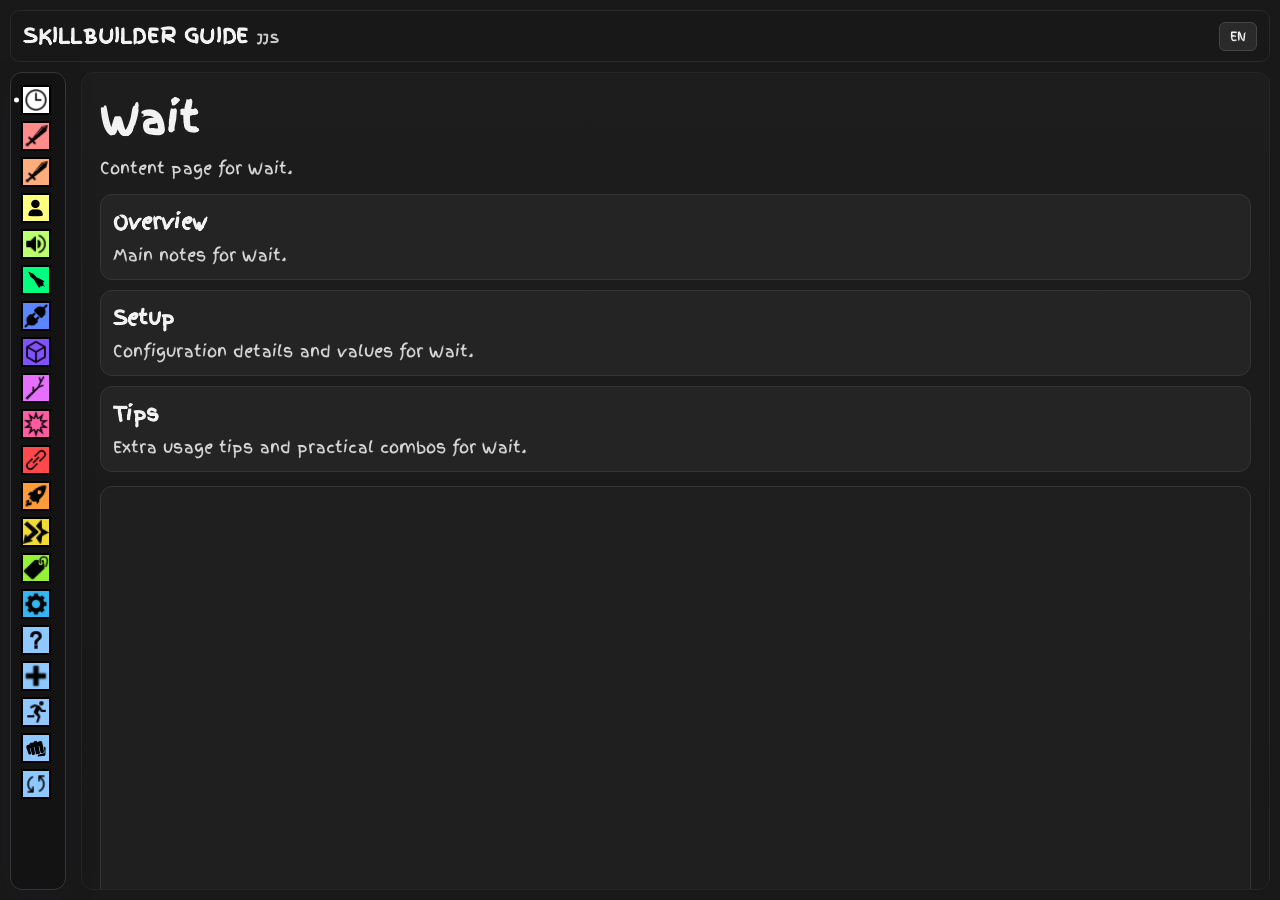
<file: index.html>
<!DOCTYPE html>
<html lang="en">
<head>
    <meta charset="UTF-8">
    <meta name="viewport" content="width=device-width, initial-scale=1.0">
    <title>JJS Skillbuilder guide</title>
    <link rel="stylesheet" href="style.css?v=20260308-6">
</head>
<body>
    <header>
        <h1>SKILLBUILDER GUIDE <span class="title-jjs">JJS</span></h1>
        <div class="lang-switch" id="langSwitch">
            <button class="lang-btn" id="langBtn">EN</button>
            <div class="lang-menu" id="langMenu">
                <button class="lang-option" data-lang="en">EN</button>
                <button class="lang-option" data-lang="ru">RU</button>
            </div>
        </div>
    </header>

    <div class="split" id="splitPanel">
        <div class="split-inner">
            <h2 id="splitTitle">Select an icon from the left panel</h2>
            <p id="splitSubtitle" class="split-subtitle">
                Content for each skill page opens here, in the right panel.
            </p>
            <section id="splitSections" class="split-sections"></section>
            <div class="free-wrap">
                <div id="splitFreeCanvas" class="free-canvas"></div>
            </div>
        </div>
    </div>

    <aside class="icon-panel">
        <section class="icon-list" id="iconList"></section>
    </aside>

    <script src="page.js?v=20260308-6"></script>
</body>
</html>
</file>
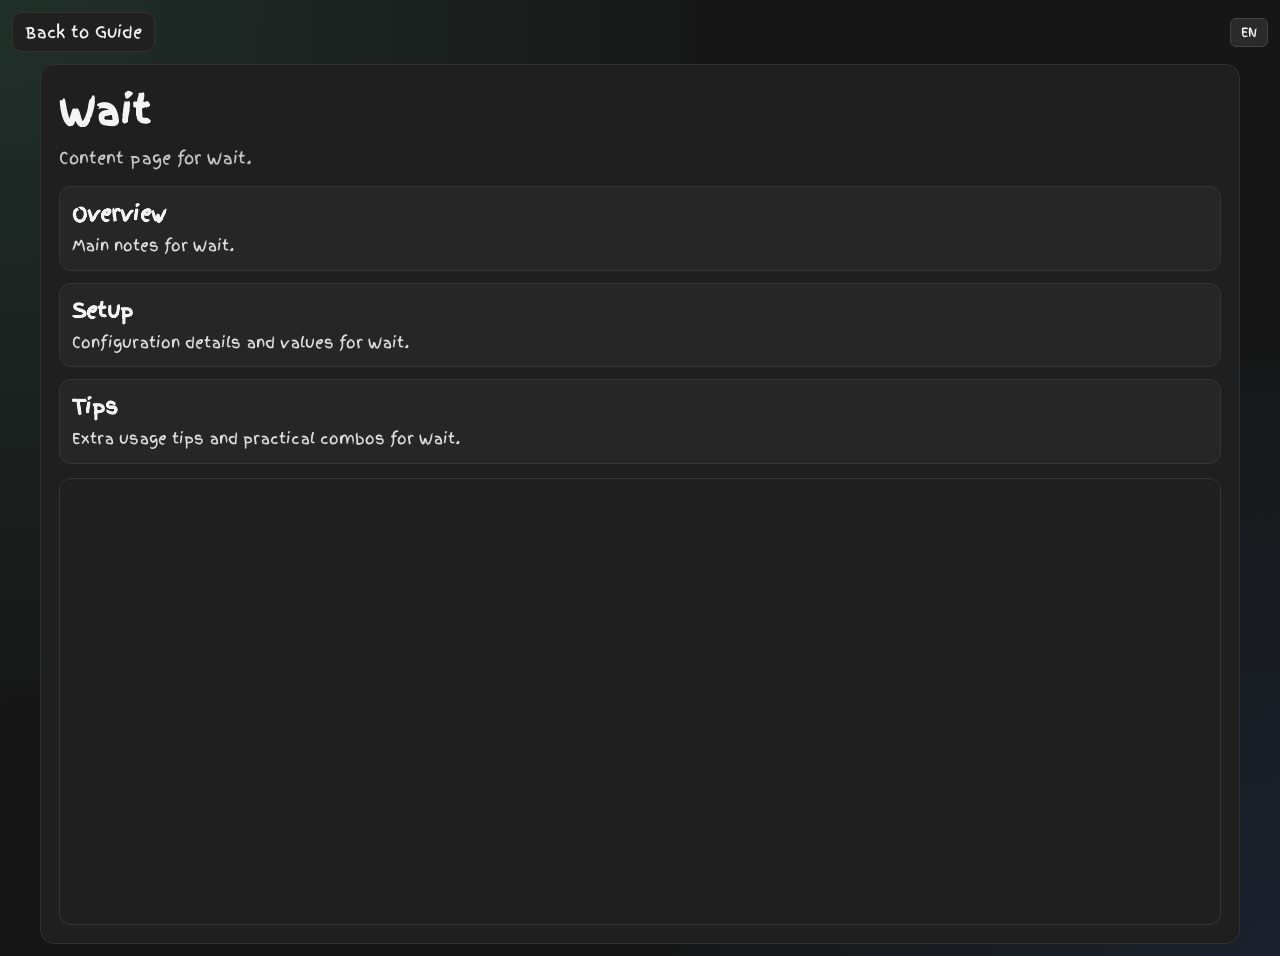
<file: page.html>
<!DOCTYPE html>
<html lang="en">
<head>
    <meta charset="UTF-8">
    <meta name="viewport" content="width=device-width, initial-scale=1.0">
    <title>Skill Page</title>
    <link rel="stylesheet" href="page.css?v=20260308-3">
</head>
<body>
    <header class="page-header">
        <a class="back-link" href="index.html">Back to Guide</a>
        <div class="lang-switch" id="langSwitch">
            <button class="lang-btn" id="langBtn">EN</button>
            <div class="lang-menu" id="langMenu">
                <button class="lang-option" data-lang="en">EN</button>
                <button class="lang-option" data-lang="ru">RU</button>
            </div>
        </div>
    </header>

    <main class="page-shell">
        <div class="page-card">
            <h1 id="pageTitle">Loading...</h1>
            <p class="page-subtitle" id="pageSubtitle"></p>
            <section id="pageSections" class="page-sections"></section>
            <div class="free-wrap">
                <div id="pageFreeCanvas" class="free-canvas"></div>
            </div>
        </div>
    </main>

    <script src="page.js?v=20260308-3"></script>
</body>
</html>
</file>
<file: style.css>
@import url("https://fonts.googleapis.com/css2?family=Finger+Paint&display=swap");

:root {
    --swap-duration: 260ms;
    --swap-ease: cubic-bezier(0.22, 1, 0.36, 1);
    --mini-width: 30px;
    --header-h: 52px;
    --panel-w: 56px;
    --gap: 10px;
}

* {
    box-sizing: border-box;
    -ms-overflow-style: none;
    scrollbar-width: none;
}

*::-webkit-scrollbar {
    width: 0;
    height: 0;
}

html,
body {
    margin: 0;
    padding: 0;
    min-height: 100%;
    min-height: 100dvh;
    font-family: "Finger Paint", sans-serif;
    overflow-x: hidden;
}

body {
    background-color: #1a1919;
    color: #f2f2f2;
    overflow: hidden;
    min-height: 100dvh;
}

header {
    position: fixed;
    top: var(--gap);
    left: var(--gap);
    right: var(--gap);
    height: var(--header-h);
    display: flex;
    align-items: center;
    gap: 10px;
    flex-wrap: wrap;
    background-color: #181818;
    border: 1px solid #2b2a2a;
    border-radius: 10px;
    padding: 0 12px;
    z-index: 40;
}

header h1 {
    margin: 0;
    display: inline-flex;
    align-items: baseline;
    gap: 8px;
    font-size: clamp(14px, 1.7vw, 20px);
    letter-spacing: 0.03em;
}

.title-jjs {
    font-size: 0.58em;
    opacity: 0.82;
}

.lang-switch {
    position: relative;
    margin-left: auto;
}

.lang-btn {
    background: #2a2a2a;
    border: 1px solid #444;
    border-radius: 6px;
    color: #f2f2f2;
    padding: 4px 10px;
    font-family: inherit;
    font-size: 13px;
    cursor: pointer;
}

.lang-btn:hover {
    background: #353535;
}

.lang-menu {
    display: none;
    position: absolute;
    top: 100%;
    right: 0;
    margin-top: 4px;
    background: #1e1e1e;
    border: 1px solid #444;
    border-radius: 6px;
    overflow: hidden;
    z-index: 50;
}

.lang-switch.is-open .lang-menu {
    display: block;
}

.lang-option {
    display: block;
    width: 100%;
    background: none;
    border: none;
    color: #f2f2f2;
    padding: 6px 14px;
    font-family: inherit;
    font-size: 13px;
    cursor: pointer;
    text-align: left;
}

.lang-option:hover {
    background: #333;
}

.icon-panel {
    position: fixed;
    top: calc(var(--header-h) + var(--gap) * 2);
    left: var(--gap);
    bottom: var(--gap);
    width: var(--panel-w);
    z-index: 30;
}

.icon-list {
    height: 100%;
    display: grid;
    grid-auto-rows: max-content;
    gap: 6px;
    padding: 12px 10px;
    overflow-y: auto;
    background: #0c0c0c66;
    border: 1px solid #363636;
    border-radius: 12px;
    box-shadow: 0 10px 30px rgba(20, 27, 45, 0.2);
}

.icon-link {
    display: block;
    border-radius: 8px;
    line-height: 0;
    text-decoration: none;
    position: relative;
}

.icon-link.active {
    background: transparent;
    box-shadow: none;
}

.icon-link.active::after {
    content: "";
    position: absolute;
    left: -7px;
    top: 50%;
    width: 5px;
    height: 5px;
    border-radius: 50%;
    background: #ffffff;
    transform: translateY(-50%);
}

.icon-link:focus-visible {
    outline: 2px solid #75ffd2;
    outline-offset: 2px;
}

.icon-list img {
    display: block;
    width: 30px;
    height: 30px;
    cursor: pointer;
}

.split {
    position: fixed;
    top: calc(var(--header-h) + var(--gap) * 2);
    left: calc(var(--panel-w) + var(--gap) * 2 + 5px);
    right: var(--gap);
    bottom: var(--gap);
    border: 1px solid #252525;
    border-radius: 12px;
    background: linear-gradient(180deg, rgba(255, 255, 255, 0.02), rgba(255, 255, 255, 0));
    overflow: auto;
}

.split-inner {
    width: 100%;
    max-width: 1520px;
    margin: 0 auto;
    padding: 16px 18px;
    overflow-x: visible;
    min-width: 0;
}

.split-inner.is-full-width {
    max-width: none;
}

#splitTitle {
    margin: 0 0 8px;
    font-size: clamp(24px, 3.2vw, 42px);
}

.split-subtitle {
    margin: 0;
    color: #d8d8d8;
    line-height: 1.45;
}

.split-sections {
    margin-top: 14px;
    display: grid;
    gap: 10px;
}

.split-section {
    border: 1px solid #353535;
    border-radius: 12px;
    background: #242424;
    padding: 12px;
}

.split-section h3 {
    margin: 0 0 6px;
    font-size: 20px;
}

.split-section p {
    margin: 0;
    color: #d7d7d7;
    line-height: 1.5;
}

.free-wrap {
    margin-top: 14px;
    border: 1px solid #353535;
    border-radius: 12px;
    background: #1f1f1f;
    padding: clamp(8px, 1vw, 16px);
    overflow: hidden;
    max-width: 100%;
    -webkit-overflow-scrolling: touch;
    display: flex;
    justify-content: center;
    align-items: flex-start;
}

.free-canvas {
    position: relative;
    min-height: 420px;
    min-width: 0;
    overflow: hidden;
    flex: none;
    max-width: 100%;
}

.free-item {
    position: absolute;
    overflow: hidden;
    border-radius: 8px;
}

.free-item.text {
    white-space: pre-wrap;
    word-break: break-word;
    line-height: 1.35;
    padding: 4px 6px;
}

.free-item.image img {
    width: 100%;
    height: 100%;
    object-fit: cover;
    display: block;
}

.free-item.video video {
    width: 100%;
    height: 100%;
    object-fit: cover;
    display: block;
    background: #000;
}

.free-item.scroller {
    background: rgba(255, 255, 255, 0.04);
    border: 1px solid rgba(255, 255, 255, 0.08);
}

.free-scroller-track {
    width: 100%;
    height: 100%;
    overflow-y: auto;
    display: grid;
    align-content: start;
    gap: var(--scroller-gap, 8px);
    padding: var(--scroller-pad, 8px);
}

.free-scroller-shot {
    border-radius: 10px;
    overflow: hidden;
    background: rgba(0, 0, 0, 0.35);
    border: 1px solid rgba(255, 255, 255, 0.08);
}

.free-scroller-shot img {
    width: 100%;
    height: auto;
    display: block;
}

.free-scroller-empty {
    min-height: 100%;
    display: grid;
    place-items: center;
    text-align: center;
    color: #d4d4d4;
    font-size: 14px;
    line-height: 1.35;
    padding: 12px;
}

@media (max-width: 1120px) {
    body {
        overflow-y: auto;
        overflow-x: hidden;
    }

    header {
        position: sticky;
        top: 0;
        left: 0;
        right: 0;
        border-radius: 0;
        height: auto;
        min-height: 48px;
        margin: 0;
        padding: 6px 10px;
    }

    .icon-panel {
        position: relative;
        top: auto;
        left: auto;
        bottom: auto;
        width: auto;
        margin: 8px;
    }

    .icon-list {
        height: auto;
        max-height: none;
        display: grid;
        grid-template-columns: repeat(auto-fit, minmax(40px, 1fr));
        grid-auto-flow: row;
        justify-items: center;
        overflow: visible;
        gap: 8px;
    }

    .icon-link {
        justify-self: center;
    }

    .icon-link.active::after {
        left: -2px;
        top: 4px;
        transform: none;
    }

    .split {
        position: relative;
        top: auto;
        left: auto;
        right: auto;
        bottom: auto;
        margin: 8px;
        min-height: 0;
        overflow: visible;
    }

    .split-inner {
        max-width: none;
        overflow-x: visible;
    }
}

@media (max-width: 560px) {
    header {
        align-items: flex-start;
        padding: 8px 10px;
    }

    header h1 {
        font-size: 12px;
        max-width: 100%;
        white-space: normal;
        overflow: visible;
        text-overflow: clip;
        line-height: 1.15;
    }

    .lang-switch {
        margin-left: auto;
    }

    .icon-list img {
        width: 28px;
        height: 28px;
    }

    .split-inner {
        padding: 10px;
    }

    .split-section h3 {
        font-size: 17px;
    }

    #splitTitle {
        overflow-wrap: anywhere;
    }
}
</file>
<file: page.css>
@import url("https://fonts.googleapis.com/css2?family=Finger+Paint&family=JetBrains+Mono:wght@400;600&display=swap");

:root {
    --bg: #161616;
    --panel: #1f1f1f;
    --stroke: #313131;
    --text: #f4f4f4;
    --muted: #c6c6c6;
}

* {
    box-sizing: border-box;
    -ms-overflow-style: none;
    scrollbar-width: none;
}

*::-webkit-scrollbar {
    width: 0;
    height: 0;
}

html,
body {
    margin: 0;
    min-height: 100%;
    min-height: 100dvh;
    overflow-x: hidden;
}

body {
    font-family: "Finger Paint", sans-serif;
    color: var(--text);
    background:
        radial-gradient(circle at 0% 0%, rgba(110, 231, 183, 0.12), transparent 45%),
        radial-gradient(circle at 100% 100%, rgba(59, 130, 246, 0.1), transparent 40%),
        var(--bg);
}

.page-header {
    padding: 12px;
    display: flex;
    align-items: center;
    gap: 8px;
    flex-wrap: wrap;
}

.lang-switch {
    position: relative;
    margin-left: auto;
}

.lang-btn {
    background: #2a2a2a;
    border: 1px solid #444;
    border-radius: 6px;
    color: var(--text);
    padding: 4px 10px;
    font-family: inherit;
    font-size: 13px;
    cursor: pointer;
}

.lang-btn:hover {
    background: #353535;
}

.lang-menu {
    display: none;
    position: absolute;
    top: 100%;
    right: 0;
    margin-top: 4px;
    background: #1e1e1e;
    border: 1px solid #444;
    border-radius: 6px;
    overflow: hidden;
    z-index: 50;
}

.lang-switch.is-open .lang-menu {
    display: block;
}

.lang-option {
    display: block;
    width: 100%;
    background: none;
    border: none;
    color: var(--text);
    padding: 6px 14px;
    font-family: inherit;
    font-size: 13px;
    cursor: pointer;
    text-align: left;
}

.lang-option:hover {
    background: #333;
}

.back-link {
    display: inline-block;
    border: 1px solid var(--stroke);
    border-radius: 10px;
    color: var(--text);
    text-decoration: none;
    background: #202020;
    padding: 7px 12px;
}

.page-shell {
    padding: 0 12px 12px;
}

.page-card {
    width: 100%;
    max-width: 1480px;
    margin: 0 auto;
    border: 1px solid var(--stroke);
    border-radius: 14px;
    background: var(--panel);
    padding: 18px;
    overflow-x: visible;
    min-width: 0;
}

#pageTitle {
    margin: 0 0 8px;
    font-size: clamp(24px, 3vw, 40px);
}

.page-subtitle {
    margin: 0;
    color: var(--muted);
    line-height: 1.45;
    font-size: 16px;
}

.page-sections {
    margin-top: 16px;
    display: grid;
    gap: 12px;
}

.page-section {
    border: 1px solid #353535;
    border-radius: 12px;
    padding: 12px;
    background: #262626;
}

.page-section h3 {
    margin: 0 0 6px;
    font-size: 20px;
}

.page-section p {
    margin: 0;
    line-height: 1.5;
    color: #dfdfdf;
    font-size: 15px;
}

.free-wrap {
    margin-top: 14px;
    border: 1px solid #353535;
    border-radius: 12px;
    background: #1f1f1f;
    padding: clamp(8px, 1vw, 16px);
    overflow: hidden;
    max-width: 100%;
    -webkit-overflow-scrolling: touch;
    display: flex;
    justify-content: center;
    align-items: flex-start;
}

.free-canvas {
    position: relative;
    min-height: 420px;
    min-width: 0;
    overflow: hidden;
    flex: none;
    max-width: 100%;
}

.free-item {
    position: absolute;
    overflow: hidden;
    border-radius: 8px;
}

.free-item.text {
    white-space: pre-wrap;
    word-break: break-word;
    line-height: 1.35;
    padding: 4px 6px;
}

.free-item.image img {
    width: 100%;
    height: 100%;
    object-fit: cover;
    display: block;
}

.free-item.video video {
    width: 100%;
    height: 100%;
    object-fit: cover;
    display: block;
    background: #000;
}

.free-item.scroller {
    background: rgba(255, 255, 255, 0.04);
    border: 1px solid rgba(255, 255, 255, 0.08);
}

.free-scroller-track {
    width: 100%;
    height: 100%;
    overflow-y: auto;
    display: grid;
    align-content: start;
    gap: var(--scroller-gap, 8px);
    padding: var(--scroller-pad, 8px);
}

.free-scroller-shot {
    border-radius: 10px;
    overflow: hidden;
    background: rgba(0, 0, 0, 0.35);
    border: 1px solid rgba(255, 255, 255, 0.08);
}

.free-scroller-shot img {
    width: 100%;
    height: auto;
    display: block;
}

.free-scroller-empty {
    min-height: 100%;
    display: grid;
    place-items: center;
    text-align: center;
    color: #d4d4d4;
    font-size: 14px;
    line-height: 1.35;
    padding: 12px;
}

@media (max-width: 900px) {
    .page-header {
        padding: 8px;
    }

    .page-shell {
        padding: 0 8px 10px;
    }

    .page-card {
        max-width: none;
        padding: 14px;
    }

    #pageTitle {
        overflow-wrap: anywhere;
    }
}

@media (max-width: 640px) {
    .page-header {
        padding: 8px;
        align-items: flex-start;
    }

    .page-card {
        padding: 12px;
    }

    .page-section h3 {
        font-size: 17px;
    }

    .back-link {
        width: 100%;
        text-align: center;
    }
}
</file>
